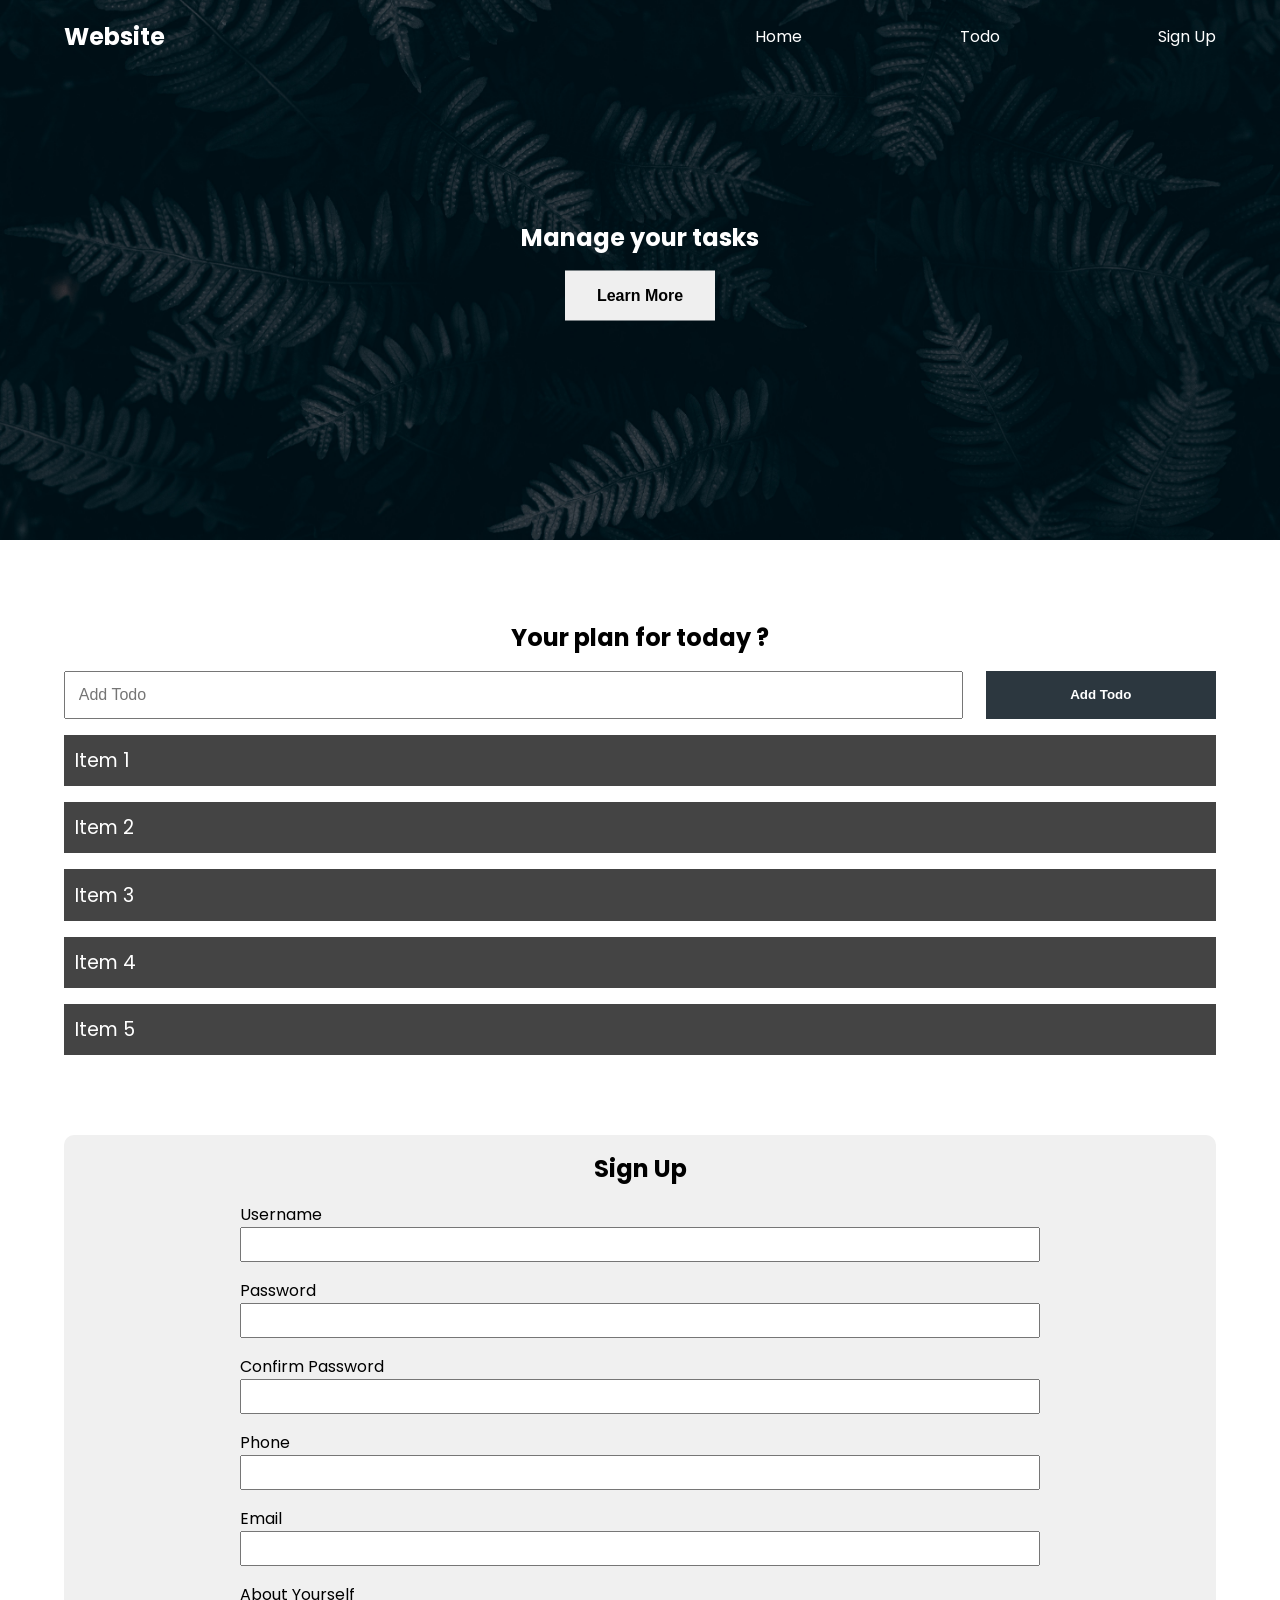
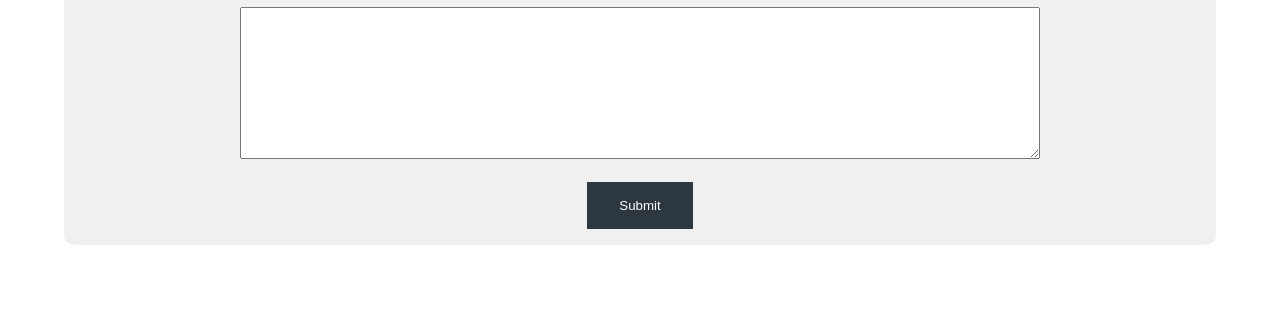
<file: js1/index.html>
<!DOCTYPE html>
<html lang="en">
<head>
    <meta charset="UTF-8">
    <meta name="viewport" content="width=device-width, initial-scale=1.0">
    <title>Javascipt tutorial</title>

    <!-- <script src="events.js" defer></script> -->
    <!-- <script src="javascript2.js" defer></script> -->
    <!--best way to link javascript
    (here both javascript load and parsing of html done simulteniously 
     incase all js load but parsing is not done then we cannot execute it 
     firstly parsing is done the execute js  )--> 
     <!-- <script src="javascript.js" defer></script> --> 
    <link rel="stylesheet" href="style.css">
</head>


<body>
    <header class="header">
        <nav class="nav container">
          <h1 class="logo">Website</h1>
          <ul class="nav-items">
            <li class="nav-item"><a href="#home">Home</a></li>
            <li class="nav-item"><a href="">Todo</a></li>
            <li class="nav-item"><a href="">Sign Up</a></li>
          </ul>
        </nav>
        <div class="headline">
          <h2 id="main-heading">
            Manage your tasks 
          <h1 style="display : none" >Hello </h1>
          </h2>
          <button class="btn btn-headline">Learn More</button>
          <!-- <button class="btn btn-headline" onclick="console.log('you clicked me')">Learn More</button> -->

        </div>
      </header>
  
      <section class="section-todo container">
        <h2>Your plan for today ?</h2>
        <!-- todo form  -->
        <form class="form-todo">
          <input type="text" name="" id="new-id" placeholder="Add Todo" />
          <input type="submit" id="new-id1" value="Add Todo" class="btn" />
        </form>
  
        <ul class="todo-list">
          <!-- li{item $}*5  -->
        <li>item 1</li>
        <li>item 2</li>
        <li>item 3</li>
        <li>item 4</li>
        <li>item 5</li>
        </ul>
      </section>
  
      <section class="section-signup container">
        <h2>Sign Up</h2>
        <form class="signup-form">
          <div class="form-group">
            <label for="username">Username</label>
            <input type="text" name="username" id="username" />
          </div>
          <div class="form-group">
            <label for="password">Password</label>
            <input type="password" name="password" id="password" />
          </div>
          <div class="form-group">
            <label for="confirmPassword">Confirm Password</label>
            <input type="password" name="confirmPassword" id="confirmPassword" />
          </div>
          <div class="form-group">
            <label for="phone">Phone</label>
            <input type="text" name="phone" id="phone" />
          </div>
          <div class="form-group">
            <label for="email">Email</label>
            <input type="email" name="email" id="email" />
          </div>
          <div class="form-group">
            <label for="about">About Yourself</label>
            <textarea name="about" id="about" cols="30" rows="10"></textarea>
          </div>
          <button type="submit" class="btn signup-btn">Submit</button>
        </form>
      </section>

</body>
</html>
</file>
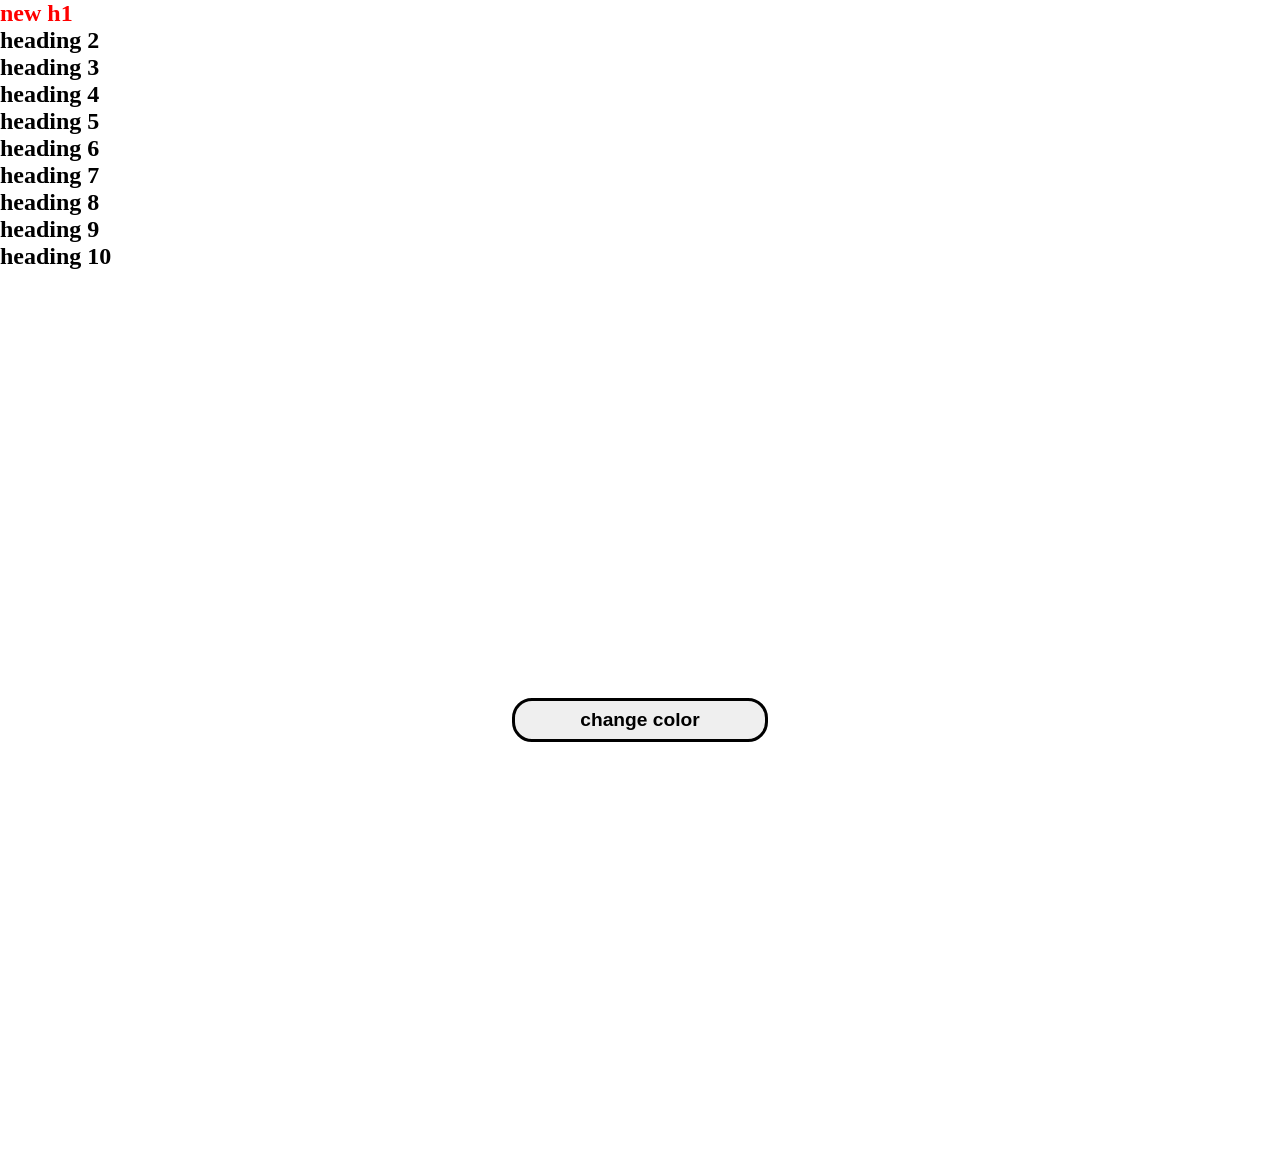
<file: AsychonorousJavaScript/async.html>
<!DOCTYPE html>
<html lang="en">
<head>
    <meta charset="UTF-8">
    <meta name="viewport" content="width=device-width, initial-scale=1.0">
    <link rel="stylesheet" href="async.css">
    <script src="async.js" defer></script>
    <title>Asynchoronous Javascript</title>
</head>

<body>
<h2 class="heading1">heading 1</h2>
<h2 class="heading2">heading 2</h2>
<h2 class="heading3">heading 3</h2>
<h2 class="heading4">heading 4</h2>
<h2 class="heading5">heading 5</h2>
<h2 class="heading6">heading 6</h2>
<h2 class="heading7">heading 7</h2>
<h2 class="heading8">heading 8</h2>
<h2 class="heading9">heading 9</h2>
<h2 class="heading10">heading 10</h2>
     
    <div>
  <button>change color</button>
    </div>
    </body>
</html>
</file>
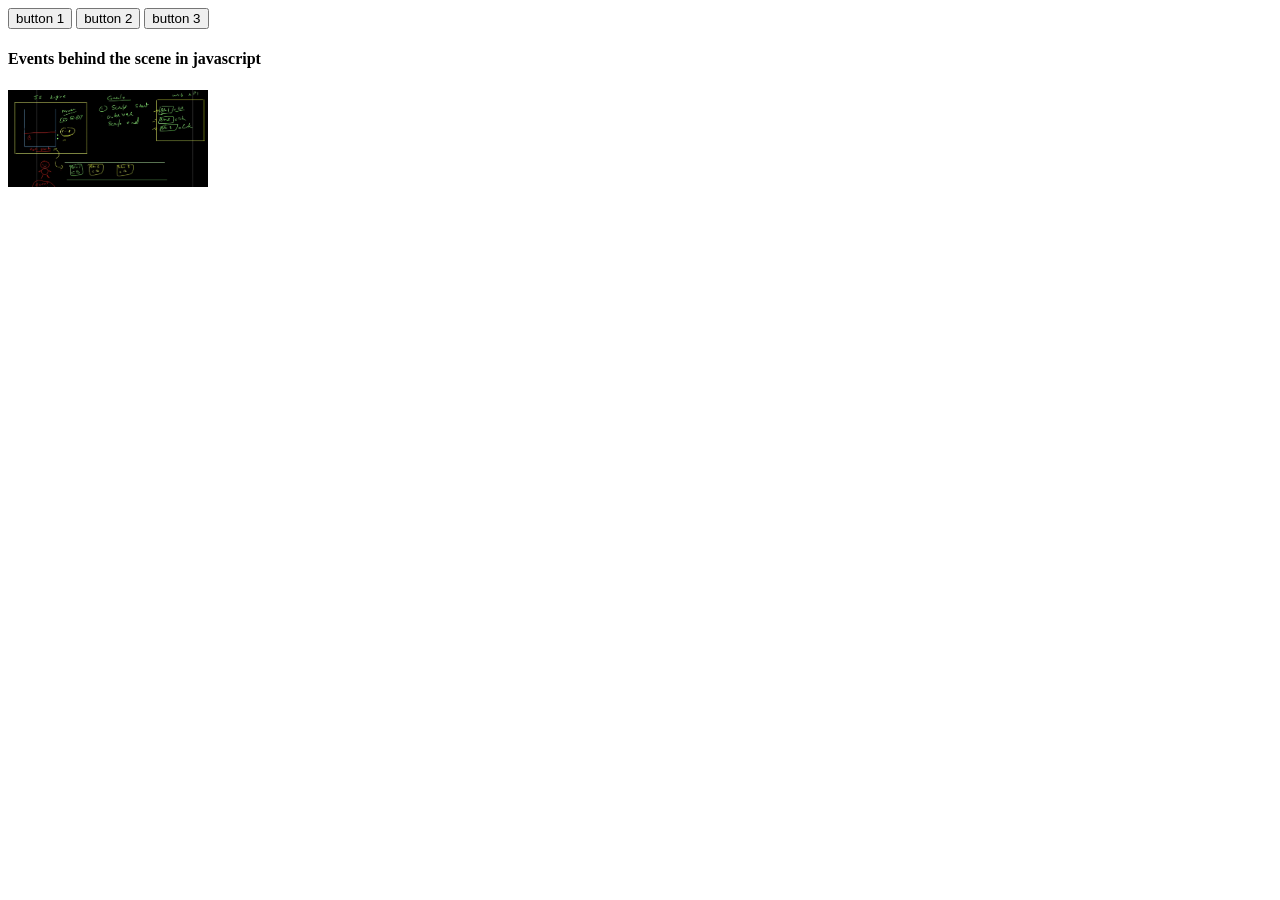
<file: event/event.html>
<!DOCTYPE html>
<html lang="en">
<head>
    <meta charset="UTF-8">
    <meta name="viewport" content="width=device-width, initial-scale=1.0">
    <script src="eventobject.js" defer></script>
    <title>Event</title>
</head>

<body>
    <div class="btns">
    <button id="1">button 1</button>
    <button id="2">button 2</button>
    <button id="3">button 3</button>
    </div>
    <h4>Events behind the scene in javascript</h4>
    <img src="Screenshot 2023-09-29 124428.png" alt="" width="200vw">
</body>
</html>
</file>
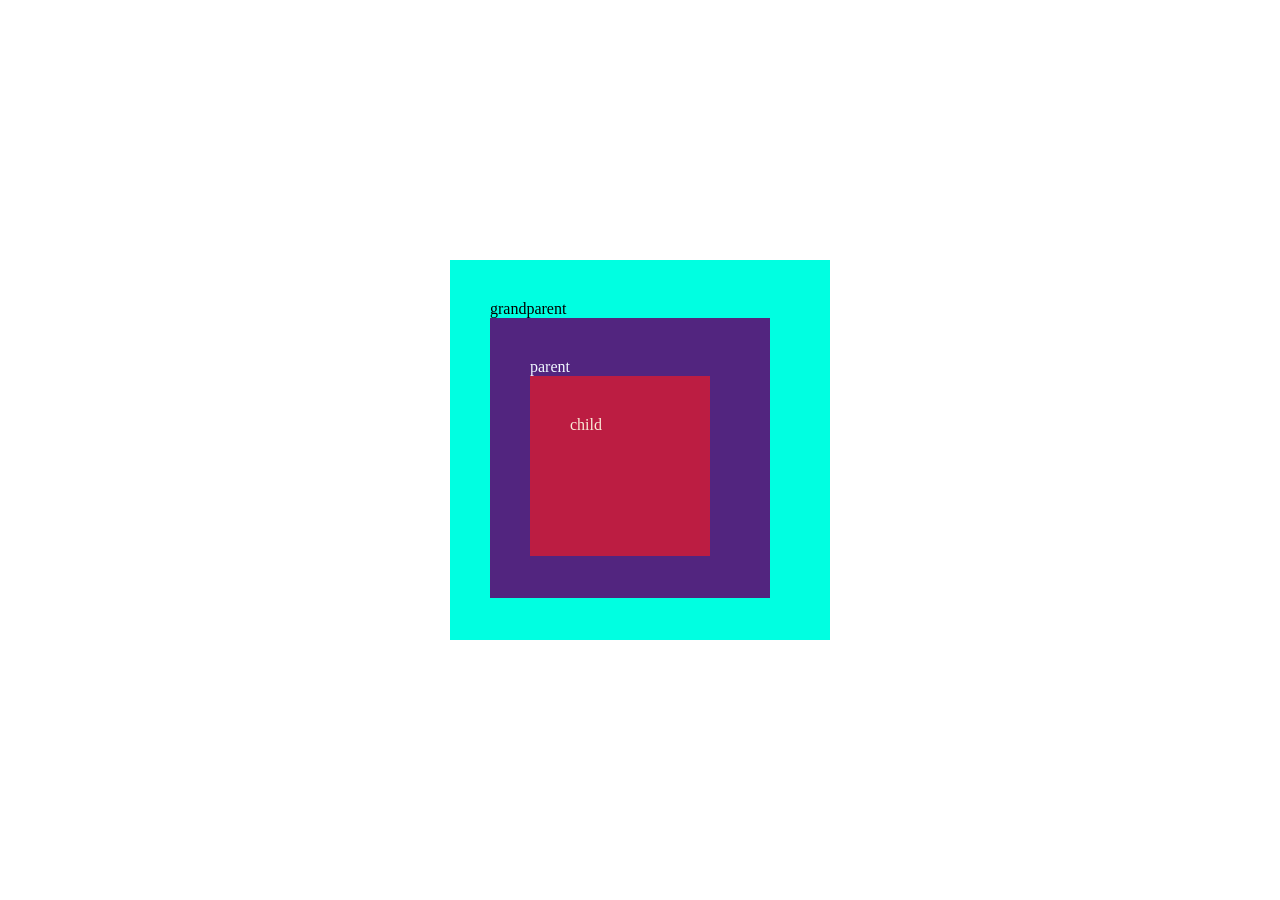
<file: EventBubblingAndCapturing/index2.html>
<!DOCTYPE html>
<html lang="en">

<head>
    <meta charset="UTF-8">
    <meta name="viewport" content="width=device-width, initial-scale=1.0">
    <link rel="stylesheet" href="style2.css">
    <!-- <script src="javascript2.js" defer></script> -->
    <script src="eventdelegation.js" defer></script>
    <title>Event bubbling and event capturing</title>
</head>

<body>
    <main>
    <div id="grandparent" class="box"> grandparent
        <div id="parent" class="box"> parent
            <div id="child" class="box"> child
            </div>
        </div>
    </div>
    </main>
</body>

</html>
</file>
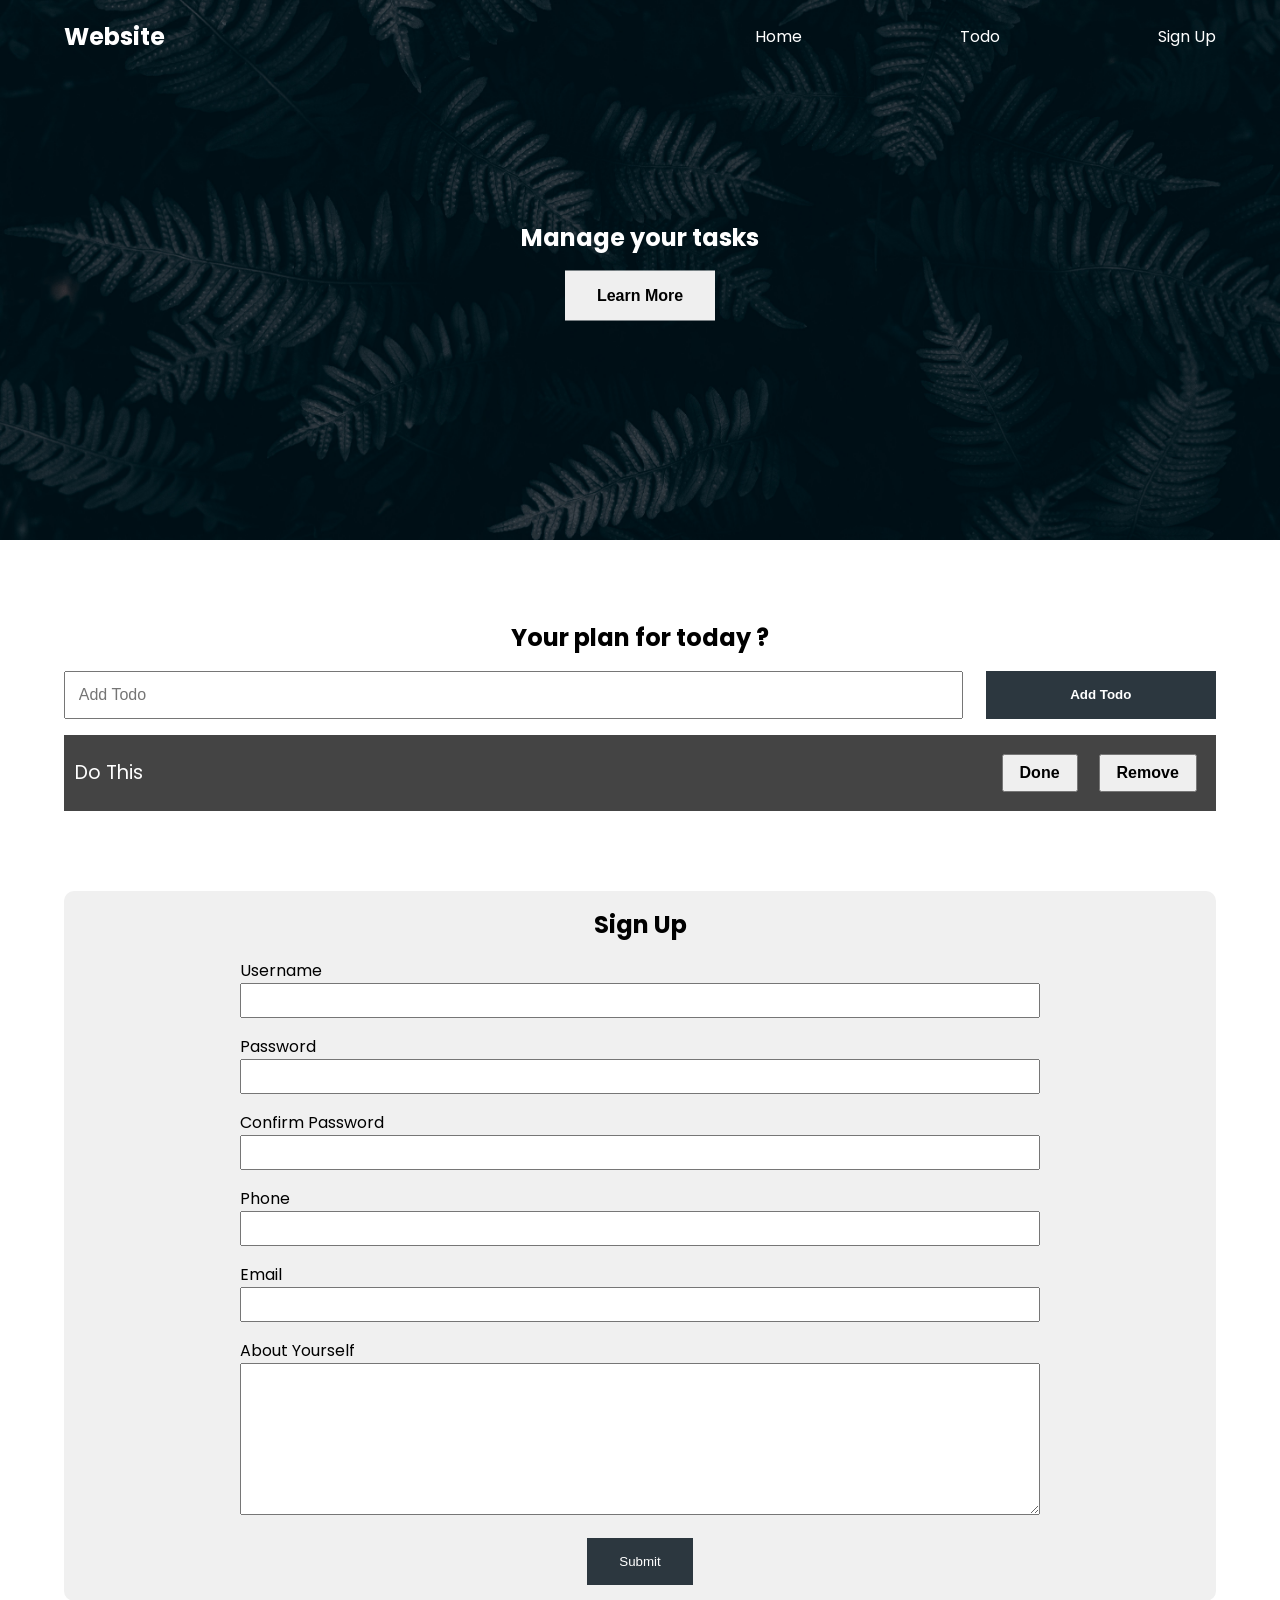
<file: finalcompleteproject/indexfinal.html>
<!DOCTYPE html>
<html lang="en">
<head>
    <meta charset="UTF-8">
    <meta name="viewport" content="width=device-width, initial-scale=1.0">
    <title>Javascipt tutorial</title>

    <script src="jsfinal.js" defer></script>
    <!-- <script src="javascript2.js" defer></script> -->
    <!--best way to link javascript
    (here both javascript load and parsing of html done simulteniously 
     incase all js load but parsing is not done then we cannot execute it 
     firstly parsing is done the execute js  )--> 
     <!-- <script src="javascript.js" defer></script> --> 
    <link rel="stylesheet" href="cssfinal.css">
</head>
<body>
    <header class="header">
        <nav class="nav container">
          <h1 class="logo">Website</h1>
          <ul class="nav-items">
            <li class="nav-item"><a href="#home">Home</a></li>
            <li class="nav-item"><a href="">Todo</a></li>
            <li class="nav-item"><a href="">Sign Up</a></li>
          </ul>
        </nav>
        <div class="headline">
          <h2 id="main-heading">
            Manage your tasks 
          </h2>
          <button class="btn btn-headline">Learn More</button>
         

        </div>
      </header>
  
      <section class="section-todo container">
        <h2>Your plan for today ?</h2>
        <!-- todo form  -->
        <form class="form-todo">
          <input type="text" name="" id="new-id" placeholder="Add Todo" />
          <input type="submit" id="new-id1" value="Add Todo" class="btn" />
        </form>
  
        <ul class="todo-list">
          <!-- li{item $}*5  -->
        <li>
          <span class="text">do this</span>
          <div class="todo-buttons">
          <button class="todo-btn done">Done</button>
          <button class="todo-btn remove">Remove</button>
        </div>
        </li>
        </ul>
      </section>
  
      <section class="section-signup container">
        <h2>Sign Up</h2>
        <form class="signup-form">
          <div class="form-group">
            <label for="username">Username</label>
            <input type="text" name="username" id="username" />
          </div>
          <div class="form-group">
            <label for="password">Password</label>
            <input type="password" name="password" id="password" />
          </div>
          <div class="form-group">
            <label for="confirmPassword">Confirm Password</label>
            <input type="password" name="confirmPassword" id="confirmPassword" />
          </div>
          <div class="form-group">
            <label for="phone">Phone</label>
            <input type="text" name="phone" id="phone" />
          </div>
          <div class="form-group">
            <label for="email">Email</label>
            <input type="email" name="email" id="email" />
          </div>
          <div class="form-group">
            <label for="about">About Yourself</label>
            <textarea name="about" id="about" cols="30" rows="10"></textarea>
          </div>
          <button type="submit" class="btn signup-btn">Submit</button>
        </form>
      </section>

</body>
</html>
</file>
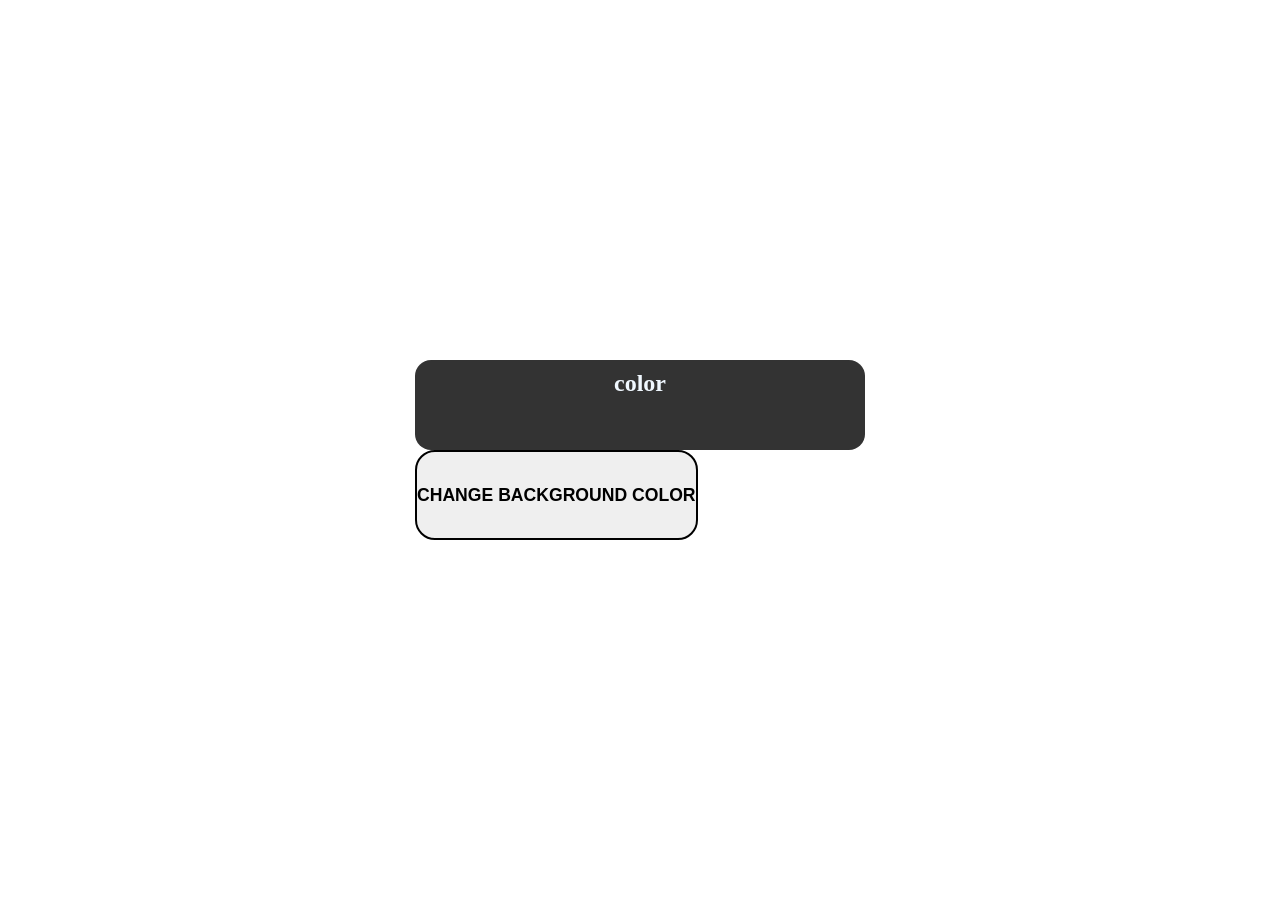
<file: smallproject/index1.html>
<!DOCTYPE html>
<html lang="en">
<head>
    <meta charset="UTF-8">
    <meta name="viewport" content="width=device-width, initial-scale=1.0">
    <link rel="stylesheet" href="style1.css">
    <script src="javascript11.js" defer></script>
    <title>color changer</title>
</head>
<body>
    <main>
    <div class="div1">
    <h2 id="HH2">color</h2>
    <button id="btn">CHANGE BACKGROUND COLOR</button>
    </div>
    </main>
</body>
</html>
</file>
<file: js1/style.css>
@import url("https://fonts.googleapis.com/css2?family=Poppins:wght@200;300;400;500;600;700&display=swap");

* {
  box-sizing: border-box;
  padding: 0;
  margin: 0;
}

body {
  font-family: "Poppins", sans-serif;
}

a {
  text-decoration: none;
  color: white;
}

.header {
  position: relative;
  min-height: 60vh;
  background: url("./bg-image.jpg");
  background-position: center;
  background-repeat: no-repeat;
  background-size: cover;
  color: white;
}
.bg-dark {
  background: #000;
  color: #eee;
}

.container {
  max-width: 1200px;
  margin: auto;
  width: 90%;
}
.nav {
  min-height: 8vh;
  display: flex;
  justify-content: space-between;
  align-items: center;
}

.nav-items {
  width: 40%;
  display: flex;
  list-style-type: none;
  justify-content: space-between;
}
.headline {
  text-align: center;
  position: absolute;
  top: 50%;
  left: 50%;
  transform: translate(-50%, -50%);
}

.btn {
  display: inline-block;
  outline: none;
  border: none;
  cursor: pointer;
}

.btn-headline {
  padding: 1rem 2rem;
  font-size: 1rem;
  margin-top: 1rem;
  font-weight: 600;
}

.section-todo {
  margin-top: 5rem;
  text-align: center;
}

.form-todo {
  min-height: 5vh;
  display: flex;
  justify-content: space-between;
  margin-top: 1rem;
}

.form-todo input {
  min-height: 100%;
}
.form-todo input[type="text"] {
  width: 78%;
  padding: 0.8rem;
  font-size: 1rem;
  font-weight: 400;
}
.form-todo input[type="submit"] {
  width: 20%;
  background: rgb(44, 55, 63);
  color: white;
  font-weight: bold;
}
.todo-list {
  text-align: left;
  font-size: 1.2rem;
  list-style-type: none;
}
.todo-list li {
  padding: 0.7rem;
  background: #444;
  color: white;
  margin-top: 1rem;
  text-transform: capitalize;
  display: flex;
  justify-content: space-between;
  align-items: center;
}
.todo-btn {
  /* min-height: 100%; */
  padding: 0.5rem 1rem;
  font-size: 1rem;
  font-weight: bold;
  cursor: pointer;
}
.section-signup {
  margin: 5rem auto;
  text-align: center;
  background: rgb(240, 240, 240);
  border-radius: 10px;
  padding: 1rem;
}

.signup-form {
  max-width: 800px;
  width: 95%;
  text-align: left;
  margin: auto;
}
.signup-form label {
  display: block;
}

.signup-form input {
  display: block;
  width: 100%;
  padding: 0.5rem;
}
.form-group {
  margin-top: 1rem;
}
.signup-form textarea {
  width: 100%;
}
.signup-btn {
  background: rgb(44, 55, 63);
  color: white;
  padding: 1rem 2rem;
  display: block;
  margin: auto;
  margin-top: 1rem;
}
</file>
<file: AsychonorousJavaScript/async.css>
*{
    box-sizing: border-box;
padding: 0px;
margin: 0px;
}

div{
    height: 100vh;
    display: flex;
    justify-content: center;
    align-items: center;
    text-align: center;
}

button{
    padding: 1rem;
    padding-top: .5rem;
    padding-bottom: .5rem;
    border: 3px solid black;
        font-family: Arial, Helvetica, sans-serif;
    font-weight: bold;
min-width: 20%;
font-size: 1.2rem;
border-radius: 20px;
cursor: pointer;
}
</file>
<file: EventBubblingAndCapturing/style2.css>
* {
    padding: 0px;
    margin: 0px;
}

main {
    display: flex;
    align-items: center;
    justify-content: center;
    height: 100vh;
}

.box {
    min-width: 100px;
    min-height: 100px;
    padding: 40px;
    cursor: pointer;
}

#grandparent {
    min-height: 300px;
    min-width: 300px;
    background-color: rgb(0, 255, 225);
}

#parent {
    height: 200px;
    width: 200px;
    color: aliceblue;
    background-color: rgb(82, 37, 127);
}

#child {
    height: 80px;
    width: 80px;
    color: antiquewhite;
    background-color: rgb(188, 29, 66);
}
</file>
<file: finalcompleteproject/cssfinal.css>
@import url("https://fonts.googleapis.com/css2?family=Poppins:wght@200;300;400;500;600;700&display=swap");

* {
  box-sizing: border-box;
  padding: 0;
  margin: 0;
}

body {
  font-family: "Poppins", sans-serif;
}

a{
  text-decoration: none;
  color: white;
}

.header {
  position: relative;
  min-height: 60vh;
  background: url("./bg-image.jpg");
  background-position: center;
  background-repeat: no-repeat;
  background-size: cover;
  color: white;
}
.bg-dark {
  background: #000;
  color: #eee;
}

.container {
  max-width: 1200px;
  margin: auto;
  width: 90%;
}
.nav {
  min-height: 8vh;
  display: flex;
  justify-content: space-between;
  align-items: center;
}

.nav-items {
  width: 40%;
  display: flex;
  list-style-type: none;
  justify-content: space-between;
}
.headline {
  text-align: center;
  position: absolute;
  top: 50%;
  left: 50%;
  transform: translate(-50%, -50%);
}

.btn {
  display: inline-block;
  outline: none;
  border: none;
  cursor: pointer;
}

.btn-headline {
  padding: 1rem 2rem;
  font-size: 1rem;
  margin-top: 1rem;
  font-weight: 600;
}

.section-todo {
  margin-top: 5rem;
  text-align: center;
}

.form-todo {
  min-height: 5vh;
  display: flex;
  justify-content: space-between;
  margin-top: 1rem;
}

.form-todo input {
  min-height: 100%;
  text-transform: capitalize;

}
.form-todo input[type="text"] {
  width: 78%;
  padding: 0.8rem;
  font-size: 1rem;
  font-weight: 400;
}
.form-todo input[type="submit"] {
  width: 20%;
  background: rgb(44, 55, 63);
  color: white;
  font-weight: bold;
}
.todo-list {
  text-align: left;
  font-size: 1.2rem;
  list-style-type: none;
}
.todo-list li {
  padding: 0.7rem;
  background: #444;
  color: white;
  margin-top: 1rem;
  text-transform: capitalize;
  display: flex;
  justify-content: space-between;
  align-items: center;
}
.todo-btn {
  /* min-height: 100%; */
  padding: 0.5rem 1rem;
  margin: .5rem;
  font-size: 1rem;
  font-weight: bold;
  cursor: pointer;
}
.section-signup {
  margin: 5rem auto;
  text-align: center;
  background: rgb(240, 240, 240);
  border-radius: 10px;
  padding: 1rem;
}

.signup-form {
  max-width: 800px;
  width: 95%;
  text-align: left;
  margin: auto;
}
.signup-form label {
  display: block;
}

.signup-form input {
  display: block;
  width: 100%;
  padding: 0.5rem;
}
.form-group {
  margin-top: 1rem;
}
.signup-form textarea {
  width: 100%;
}
.signup-btn {
  background: rgb(44, 55, 63);
  color: white;
  padding: 1rem 2rem;
  display: block;
  margin: auto;
  margin-top: 1rem;
}
</file>
<file: smallproject/style1.css>
*{
    box-sizing: border-box;
    padding: 0px;
    margin: 0px;
}

main{
    min-height: 100vh;
    display: flex;
    align-items: center;
    justify-content: center;
} 

#HH2{
    padding: 10px;
    height: 10vh;
    width: 50vh;
    border-radius: 1rem;
    background-color: #333;
    text-align: center;
    color: aliceblue; 
}
#btn{
    padding: 1rem ,2rem;
    height: 10vh;
    min-width: 15vw;
    border: 2px solid black;
    text-align: center;
    border-radius: 20px;
    font-size:1.1rem;
    font-weight: bold;
}
</file>
